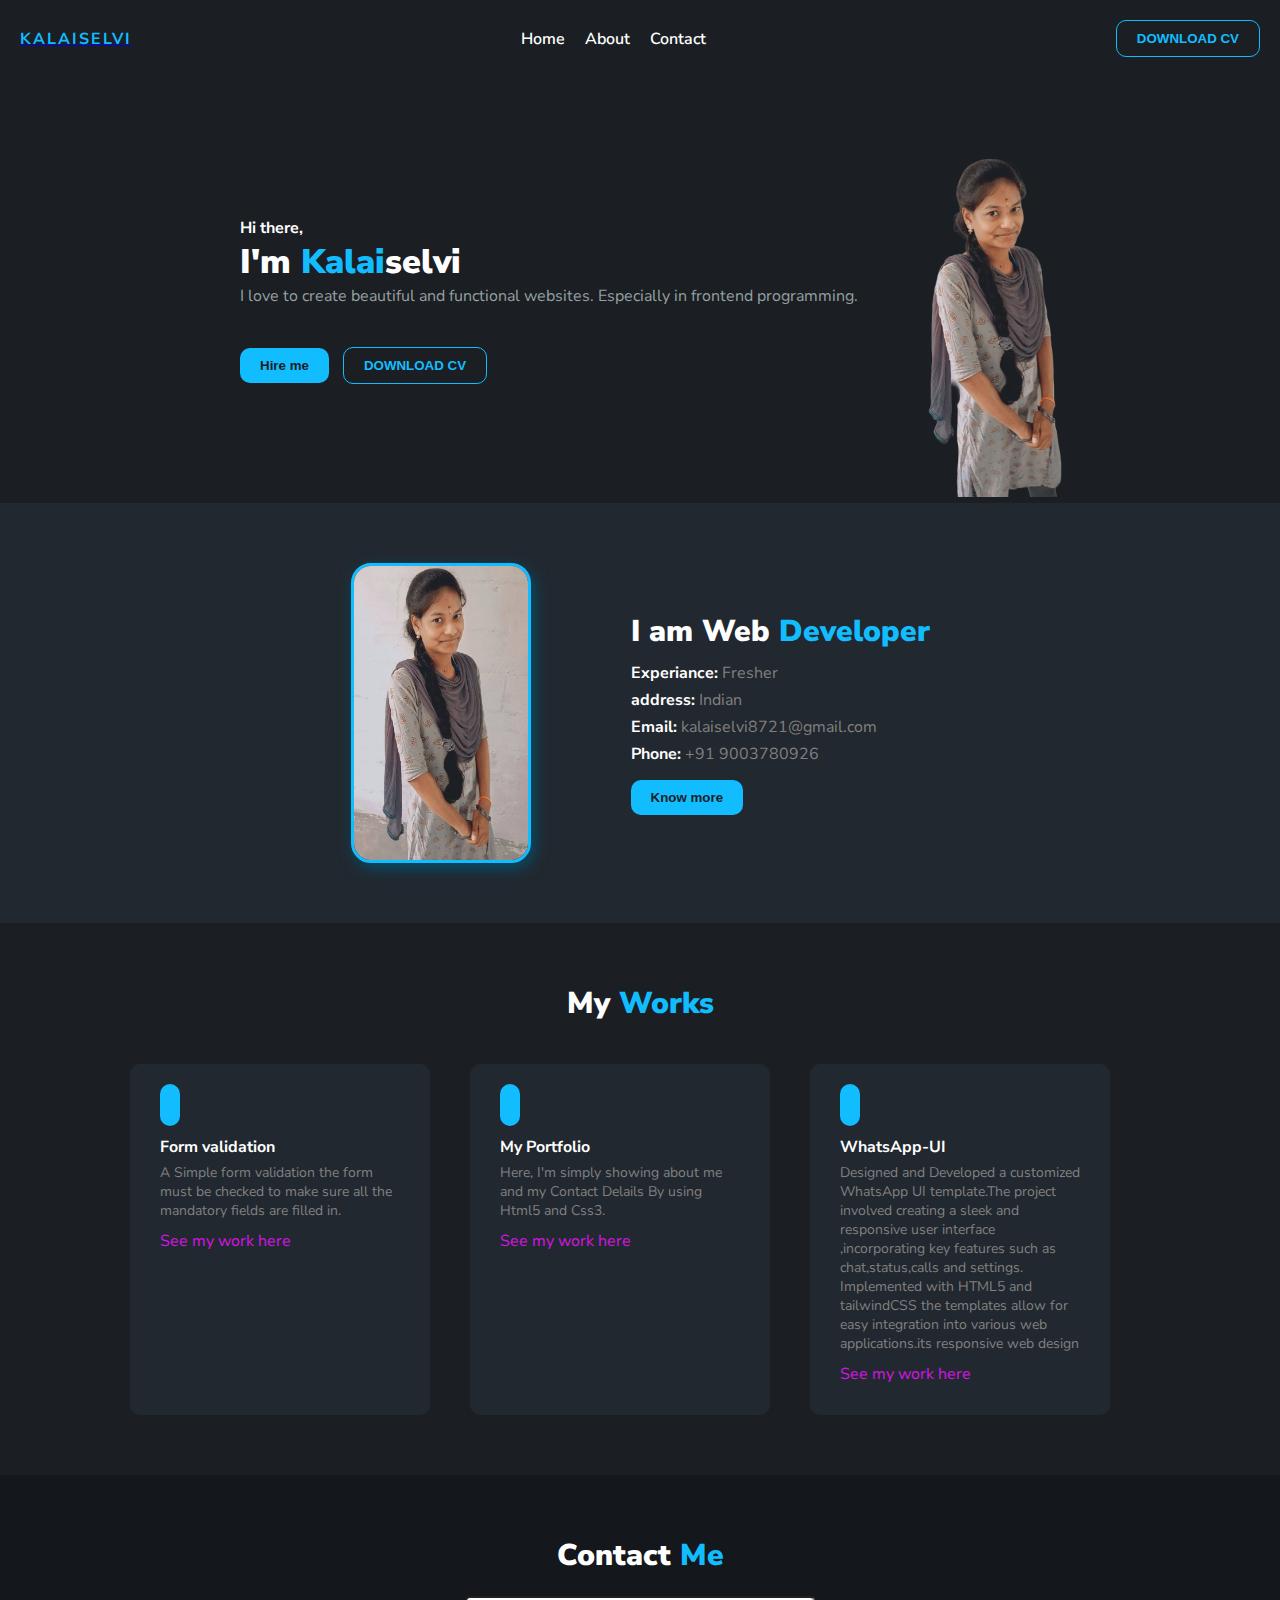
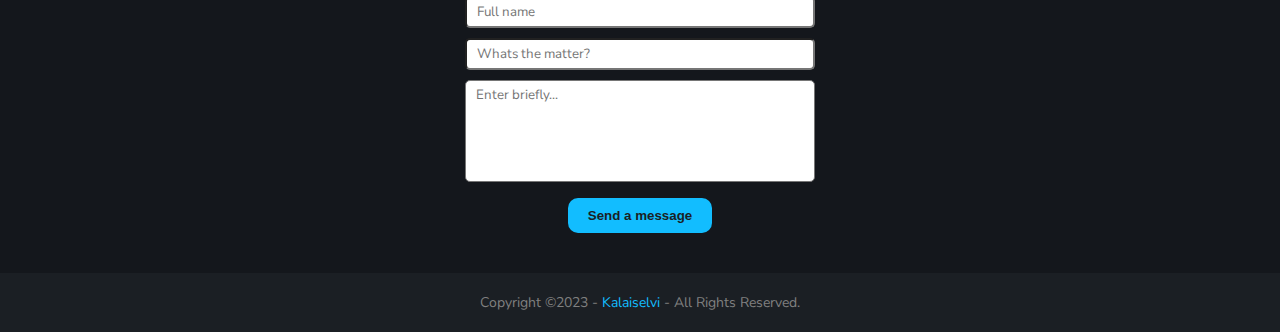
<file: index.html>
<!DOCTYPE html>
<html lang="en">

<head>
    <meta charset="UTF-8">
    <meta name="viewport" content="width=device-width, initial-scale=1.0">
    <title>Kalaiselvi Portfolio</title>
    <!-- font awesome icons -->
    <link rel="stylesheet" href="https://cdnjs.cloudflare.com/ajax/libs/font-awesome/6.4.2/css/all.min.css"
        integrity="sha512-z3gLpd7yknf1YoNbCzqRKc4qyor8gaKU1qmn+CShxbuBusANI9QpRohGBreCFkKxLhei6S9CQXFEbbKuqLg0DA=="
        crossorigin="anonymous" referrerpolicy="no-referrer" />
    <!-- style -->
    <link rel="stylesheet" href="./assets/css/style.css">

</head>

<body>
    <header>
        <div>
            <a href="index.html"><span class="logo">KALAISELVI</span></a>
        </div>
        <div>
            <ul>
                <li>
                    <a href="./index.html">Home</a>
                </li>
                <li>
                    <a href=".#about-section">About</a>
                </li>
                <li>
                    <a href="#contact-section">Contact</a>
                </li>
            </ul>
        </div>
        <div>
           <a download="Kalaiselvi" href="./Resume.pdf"><button class="btn btn-dark-outlined">DOWNLOAD CV</button></a>
        </div>
    </header>
    <main>
        <section class="hero-section">
            <div>
                <div>
                    <h4 title="Hello how are you?">Hi there,</h4>
                    <h2 class="hero-section__title">I'm <span>Kalai</span>selvi</h2>
                    <p class="hero-section__desc"> I love to create beautiful and functional websites. Especially in
                        frontend programming.</p>
                </div>
                <ul class="social-icons">
                    <!-- social icons -->
                    <li>
                        <a href="https://www.facebook.com/profile.php?id=100043666802608" target="_blank"><i
                                class="fa-brands fa-facebook"></i></a>
                    </li>
                    <li>
                        <a href="https://www.linkedin.com/in/kalaiselvi-s-27k" target="_blank"> <i
                                class="fa-brands fa-linkedin"></i></a>
                    </li>
                    <li>
                        <a href="https://www.instagram.com/kalai_1287" target="_blank"><i
                                class="fa-brands fa-instagram"></i></a>
                    </li>
                    <li>
                        <a href="https://github.com/kalaiselvi-27" target="_blank"><i
                                class="fa-brands fa-github"></i></a>
                    </li>
                </ul>
                <div class="hero-buttons">
                    <button class="btn btn-primary">Hire me</button>
                    <a download="Kalaiselvi" href="./Resume.pdf"><button class="btn btn-dark-outlined">DOWNLOAD CV</button></a>
                </div>
            </div>
            <div>
                <img height="400px" width="240px" src="./assets/img/kalaiselvi-portfolio.png"
                    alt="Kalaiselvi Portfolio">
            </div>
        </section>
        <!-- about me -->
        <section class="about-section" id="about-section">
            <img src="./assets/img/about-me kalai.jpg" alt="Kalaiselvi-about me" >

            <div class="about-section--desc">
                <h4>I am Web <span>Developer</span></h4>
                <ul>
                    <li>
                        <strong>Experiance:</strong> Fresher
                    </li>
                    <li>
                        <strong>address:</strong> Indian
                    </li>
                    <li>
                        <strong>Email:</strong> <a href="mailto:kalai900378@gmail.com">kalaiselvi8721@gmail.com</a>
                    </li>
                    <li>
                        <strong>Phone:</strong> <a href="tel:+91 9003780***">+91 9003780926</a>
                    </li>
                </ul>
                <button class="btn btn-primary"> Know more</button>
            </div>
        </section>

            <!--  my works -->
            <section class="work-section">
                <h4 class="work-section-title">My <span>Works</span></h4>
                <div class="work-section-items">
                    <div class="work-section-box">
                        <span class="work-section-box__icon">
                            <i class="fa-solid fa-file-waveform"></i>
                        </span>
                        <!-- icon wil be here -->
                       <div class="work-section-box__desc">
                        <h4>Form validation</h4>
                        <p>A Simple form validation the form must be
                        checked to make sure all the mandatory fields
                        are filled in. </p>
                       </div>
                        <a href="https://kalaiselvi-27.github.io/Form-validation/">See my work here</a>
                    </div>
                    <div class="work-section-box">
                        <span class="work-section-box__icon">
                            <i class="fa-solid fa-user"></i>
                        </span>
                        <!-- icon wil be here -->
                       <div class="work-section-box__desc">
                        <h4>My Portfolio</h4>
                        <p>Here, I'm simply showing about me and
                            my Contact Delails By using Html5 and Css3. </p>
                       </div>
                        <a href="https://kalaiselvi-27.github.io/project/">See my work here</a>
                    </div>
                    <div class="work-section-box">
                        <span class="work-section-box__icon">
                            <i class="fa-solid fa-laptop-code"></i>
                        </span>
                        <!-- icon wil be here -->
                       <div class="work-section-box__desc">
                        <h4>WhatsApp-UI</h4>
                        <p>Designed and Developed a customized WhatsApp UI template.The project involved creating a
                            sleek and responsive user interface ,incorporating key features such as chat,status,calls and settings.
                            Implemented with HTML5 and tailwindCSS the templates allow for easy integration into various web applications.its responsive web design</p>
                       </div>
                        <a href="kalaiselvi-27.github.io/Whatsapp-ui/">See my work here</a>
                    </div>
                </div>
            </section>

            <!-- contact me -->

            <section class="contact-section" id="contact-section">
                <h4>Contact <span>Me</span></h4>
                <form>
                    <div>
                        <input type="text" name="name" placeholder="Full name">
                    </div>
                    <div>
                        <input type="text" name="subject" placeholder="Whats the matter?">
                    </div>
                    <div>
                        <!-- <input type="text" name="Description" placeholder="Enter briefly..."> -->
                        <textarea name="Description" rows="5" placeholder="Enter briefly..."></textarea>
                    </div>
                    <div>
                        <button class="btn btn-primary">Send a message</button>
                    </div>
                </form>
            </section>
    </main>

    <footer>
        <p>Copyright &copy;2023 - <a href="https://github.com/kalaiselvi-27" target="_blank">Kalaiselvi</a> - All Rights Reserved.</p>
    </footer>

</body>

</html>
</file>
<file: assets/css/style.css>
@import url('https://fonts.googleapis.com/css2?family=Nunito+Sans:opsz,wght@6..12,200;6..12,300;6..12,400;6..12,500;6..12,600;6..12,700;6..12,800;6..12,900&family=Playfair+Display:wght@400;500;600;800;900&family=Roboto+Mono:wght@300;400;500;600;700&display=swap');

:root {
    --primary: #12bdff;
    --primary-hover: #069bd6;
    --dark-primary: #1b1f24;
    --nunito:'Nunito Sans',sans-serif
}

* {
    margin: 0%;
    padding: 0%;
    box-sizing: border-box;
}

html{
    scroll-behavior: smooth;
}

body {
    font-family: var(--nunito);
}

/* header */
header {
    background-color: var(--dark-primary);
    padding: 20px;
    color: #fff;
    display: flex;
    justify-content: space-between;
    align-items: center;
}

header .logo {
    color: var(--primary);
    font-weight: bold;
    letter-spacing: 2px;
}

header ul {
    display: flex;
    list-style: none;
}

header ul li {
    margin-right: 20px;
}

header ul li a {
    color: #fff;
    text-decoration: none;
    font-weight: 600;
}

header ul li a:hover {
    color: var(--primary);
}


/* section -hero homepage */
section.hero-section {
    background-color: var(--dark-primary);
    color: #fff;
    display: flex;
    align-items: center;
    padding: 20px 120px 0 240px;
}

.hero-section__title {
    font-size: 34px;
    font-weight: 900;
}

.hero-section__title span {
    color: var(--primary);
}

.hero-section__desc {
    color: rgba(205, 221, 221, 0.685);
}

.social-icons {
    margin: 20px 0;
}

.social-icons li {
    margin-right: 15px;
}

ul.social-icons {
    list-style: none;
    display: flex;
}

.social-icons li>a {
    text-decoration: none;
    color: #fff;
}

.social-icons li a>i.fa-facebook:hover {
    color: #1877f2;
}

.social-icons li a>i.fa-linkedin:hover {
    color: #0e76a8;
}

.social-icons li a>i.fa-instagram:hover {
    color: #F56040;
}

.social-icons li a>i.fa-github:hover {
    color: #f4cbb2;
}

.hero-buttons button {
    margin-right: 10px;
}


/* buttons */
.btn {
    padding: 10px 20px;
    border-radius: 3px;
    border: none;
    cursor: pointer;
}

.btn.btn-primary {
    background: var(--primary);
    font-weight: 600;
    color: var(--dark-primary);
    border-radius: 10px;
}

.btn.btn-primary:hover {
    background-color: var(--primary-hover);
}


.btn-dark-outlined {
    background-color: var(--dark-primary);
    border: 1px solid var(--primary);
    color: var(--primary);
    border-radius: 10px;
    font-weight: 600;
}

.btn-dark-outlined:hover {
    cursor: pointer;
    background-color: var(--primary);
    color: #fff;
}

/* about me section */

.about-section {
    background-color: #22282f;
    color: #fff;
    padding: 60px;
    display: flex;
    justify-content: center;
    align-items: center;
}



.about-section img {
    width: 180px;
    height: 300px;
    border-radius: 20px;
    border: 3px solid var(--primary);
    box-shadow: 3px 5px 15px #03506e;
}

.about-section--desc {
    margin-left: 100px;
    max-width: 350px;
}

.about-section--desc h4 {
    font-size: 30px;
    font-weight: 900;
}

.about-section--desc h4>span {
    color: var(--primary);
}

.about-section--desc ul {
    list-style: none;
    margin: 10px 0;
}

.about-section--desc li {
    padding-bottom: 5px;
    color: gray;
}

.about-section--desc li>a {
    color: gray;
    text-decoration: none;
}

.about-section--desc li>a:hover {
    color: var(--primary-hover);
}

.about-section--desc li>strong {
    color: #fff;
}


/* work section */
.work-section {
    background-color: var(--dark-primary);
    color: #fff;
    padding: 60px;
    text-align: center;
}

.work-section-title{
    font-size: 30px;
    font-weight: 900;
    margin-bottom: 40px;
}

.work-section-title span{
    color: var(--primary);
}

.work-section-items{
    display: flex;
    justify-content: center;
}

.work-section-box {
    background-color: #22282f;
    padding: 30px;
    max-width: 300px;
    text-align: left;
    border-radius: 10px;
    cursor: pointer;
    margin-right: 40px;
}

.work-section-box:hover{
    background-color: #161a1fee;
}

.work-section-box__desc p {
    color: gray;
    font-size: 14px;
    padding-top: 5px;
}

.work-section-box a {
    text-decoration: none;
    color: #e711faea;
}

.work-section-box__desc {
    margin-bottom: 10px;
    margin-top: 20px;
}

.work-section-box__icon{
    background-color: var(--primary);
    padding: 10px;
    border-radius: 10px;
    margin-bottom: 20px;
}

.work-section-box__icon:hover{
    background-color: var(--primary-hover);
}

/* contact css*/

.contact-section{
    background-color: #14171c;
    padding: 40px;
    color: #fff;
    text-align: center;
}

.contact-section h4{
    font-size: 30px;
    margin: 20px;
    font-weight: 900;
}

.contact-section h4 span{
    color: var(--primary);
}
.contact-section form div input ,
 textarea{
    padding: 5px 10px;
    outline:none;
    width: 350px;
    border-radius: 5px;
    margin-bottom: 10px;
    resize: none;
    font-family: var(--nunito);
}

/* footer */

footer{
    background-color: var(--dark-primary);
    color: gray;
    padding: 20px 0;
    text-align: center;
    font-size: 14px;
}

footer a{
    text-decoration: none;
    color: var(--primary);
}

/* media queries */

@media only screen and (max-width: 600px) {
    header{
        flex-direction: column;
    }
    header > * {
        margin-bottom:10px ;
    }

    /* hero-section */
    section.hero-section{
        flex-direction: column;
        padding: 20px 40px;
    }

    /* about-section */

    section.about-section{
        flex-direction: column;
    }
    .about-section--desc{
        margin-left: 0;
        margin-top: 30px;
    }

    /* my works */

    .work-section{
        padding: 30px 10px;
    }
    .work-section-items{
        flex-direction: column;
        align-items: center;
    }

    .work-section-box{
        margin-bottom: 20px;
        width: 100%;
    }

    /* contaxt section */

    .contact-section form div input , textarea{
        width: 100%;
    }
  }
</file>
